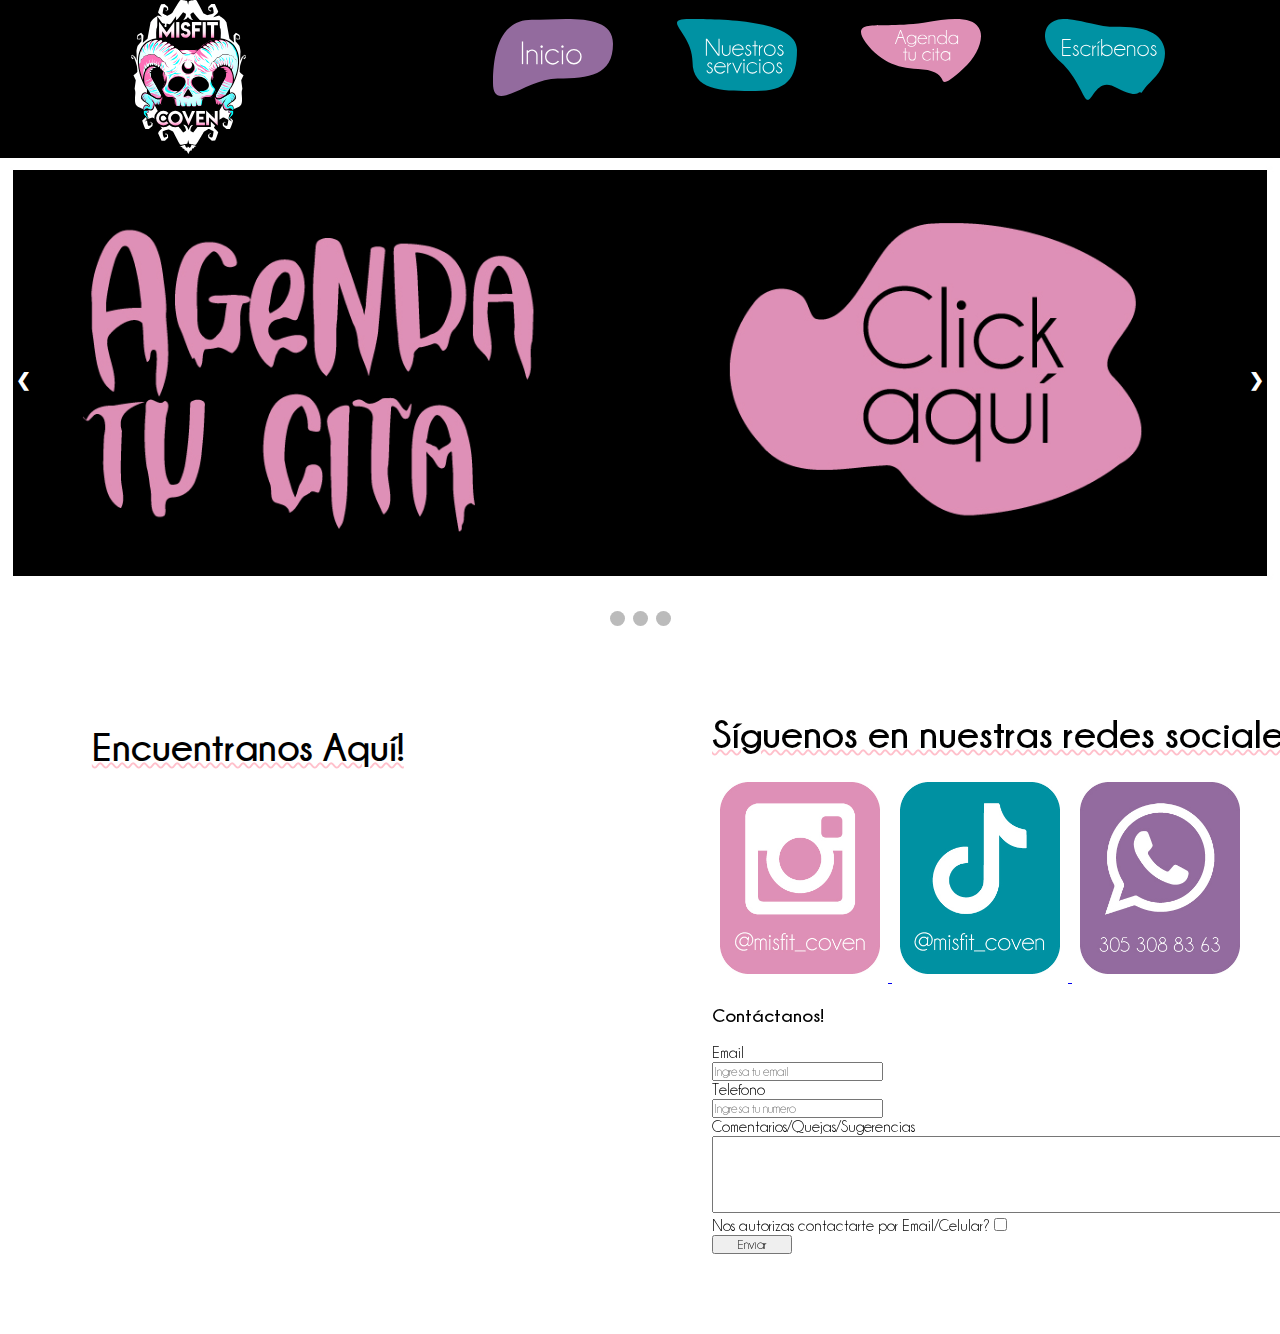
<file: index/index.html>
<!DOCTYPE html>
<html lang="en">
<head>
    <meta charset="UTF-8">
    <meta http-equiv="X-UA-Compatible" content="IE=edge">
    <meta name="viewport" content="width=device-width, initial-scale=1.0">
    <title>Misfit Coven</title>
    <link rel="stylesheet" href="../style/styles.css">
    <script src="../js/script.js"></script>
</head>
<body>
    <header class="header-home">
        <nav class="nav-banner">
            <a class="logo-misfit" href="https://www.instagram.com/misfit_coven/" target="blank">
                <img src="../style/resources/Logo Misfit.svg" alt="Misfit logo">
            </a>
            <ul class="banner-desktop">
                <li>
                    <a class="links-banner" href="./index.html">
                        <img src="../style/resources/BotonInicio.svg" alt="Inicio">
                    </a>
                </li>
                <li>
                    <a class="links-banner" href="servicios.html">
                        <img src="../style/resources/BotonNuestrosservicios.svg" alt="Servicios">
                    </a>
                </li>
                <li>
                    <a class="links-banner" href="construccion.html">
                        <img src="../style/resources/BotonAgendatucita.svg" alt="Agenda tu cita">
                    </a>
                </li>
                <li>
                    <a class="links-banner" href="construccion.html">
                        <img src="../style/resources/BotonEscribenos.svg" alt="Escribenos">
                    </a>
                </li>
            </ul>
            <ul class="banner-mobile">
                <li>
                    <a class="links-banner" href="./index.html">
                        <img src="../style/resources/BotonInicio.svg" alt="Inicio">
                    </a>
                </li>
                <li>
                    <a class="links-banner" href="servicios.html">
                        <img src="../style/resources/BotonNuestrosservicios.svg" alt="Servicios">
                    </a>
                </li>
                <li>
                    <a class="links-banner" href="construccion.html">
                        <img src="../style/resources/BotonAgendatucita.svg" alt="Agenda tu cita">
                    </a>
                </li>
                <li>
                    <a class="links-banner" href="construccion.html">
                        <img src="../style/resources/BotonEscribenos.svg" alt="Escribenos">
                    </a>
                </li> 
            </ul>
        </nav>
    </header>
    <!-- Slideshow contenedor -->
    <div class="slideshow-container">
        <!-- Full-width images with number and caption text -->
        <div class="mySlides fade">
            <a href="https://www.instagram.com/misfit_coven/">
                <img src="../style/resources/BannerCita.jpg" style="width:100%">
            </a>
        </div>
        <div class="mySlides fade">
            <a href="../index/servicios.html">
                <img src="../style/resources/BannerServicios.jpg" style="width:100%">
            </a>
        </div>
        <div class="mySlides fade">
            <a href="https://www.instagram.com/misfit_coven/">
                <img src="../style/resources/BannerCorozo.jpg" style="width:100%">
            </a>
        </div>
            <a class="prev" onclick="plusSlides(-1)">&#10094;</a>
            <a class="next" onclick="plusSlides(1)">&#10095;</a>
    </div>
            <br>
        <div style="text-align:center">
            <span class="dot" onclick="currentSlide(1)"></span>
            <span class="dot" onclick="currentSlide(2)"></span>
            <span class="dot" onclick="currentSlide(3)"></span>
        </div>
    <footer>
        <section class="footer-section">
            <article>
                <h1 class="texto-h1">Encuentranos Aquí!</h1> <br>
                <iframe src="https://www.google.com/maps/embed?pb=!1m18!1m12!1m3!1d3966.153320773475!2d-75.60778074917849!3d6.2435158280636!2m3!1f0!2f0!3f0!3m2!1i1024!2i768!4f13.1!3m3!1m2!1s0x8e44299b90935035%3A0x1434530c6001c03!2sCra.%2083%20%2334b-97%2C%20Medell%C3%ADn%2C%20Antioquia!5e0!3m2!1sen!2sco!4v1632880961986!5m2!1sen!2sco" style="border:0;" allowfullscreen="" loading="lazy" class="mapa"></iframe>
            </article>
            <article class="footer-info">
                <h2 class="texto-h2">Síguenos en nuestras redes sociales!</h2> <br>
                <a href="https://www.instagram.com/misfit_coven/">
                    <img src="../style/resources/logo instagram misfit.jpg" alt="Instagram" class="redes">
                </a>
                <a href="https://www.tiktok.com/@misfit_coven?">
                    <img src="../style/resources/logo tiktok misfit.jpg" alt="TikTok" class="redes">
                </a>
                <a href="wa.me/573053088363">
                    <img src="../style/resources/logo wp misfit.jpg" alt="TikTok" class="redes">
                </a> <br> <br>
                <div class="caja-contactanos">
                    <h3 class="contactanos">Contáctanos!</h3> <br>
                    <label for="email">Email </label> <br>
                        <input type="email" id="email" name="email" placeholder="Ingresa tu email"> <br>
                    <label for="tel">Telefono </label> <br>
                        <input type="number" name="tel" id="tel" placeholder="Ingresa tu numero"> <br>
                    <label for="CQS">Comentarios/Quejas/Sugerencias</label> <br>
                        <textarea name="story" id="story" cols="100" rows="5"></textarea> <br>
                    <label for="autorizacion">Nos autorizas contactarte por Email/Celular? </label>
                        <input type="checkbox" id="autorizacion" name="autorizacion"> <br>
                    <button class="boton">Enviar</button>
                </div>
            </article>
        </section>
    </footer>
</body>
</html>
</file>
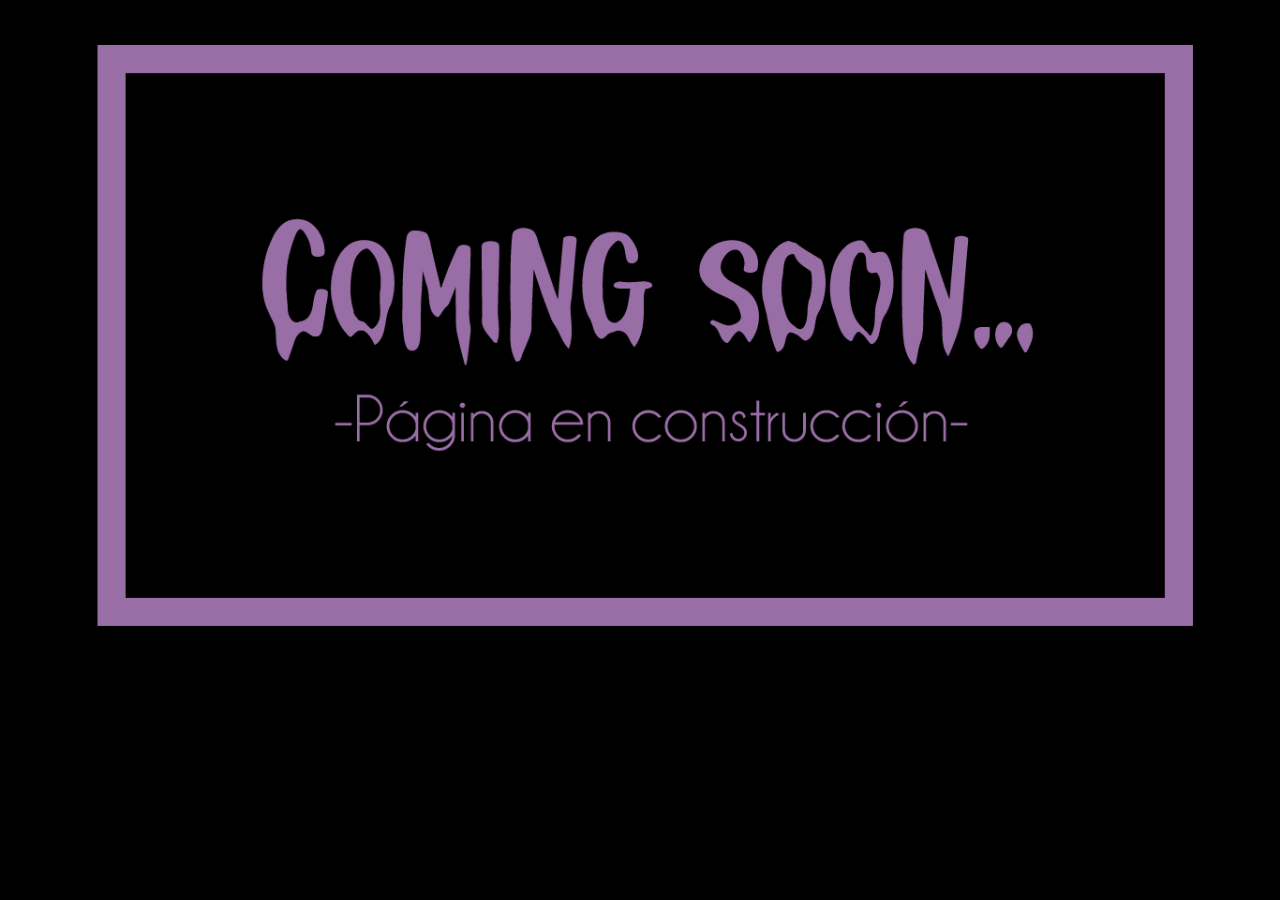
<file: index/construccion.html>
<!DOCTYPE html>
<html lang="en">
<head>
    <meta charset="UTF-8">
    <meta http-equiv="X-UA-Compatible" content="IE=edge">
    <meta name="viewport" content="width=device-width, initial-scale=1.0">
    <title>Pagina en construccion</title>
    <link rel="stylesheet" href="../style/construccion.css">
    <style>
        @media only screen and (max-width: 820px) {
            body {
                background-repeat: repeat;
            } 
        }
    </style>
</head>
<body>  
</body>
</html>
</file>
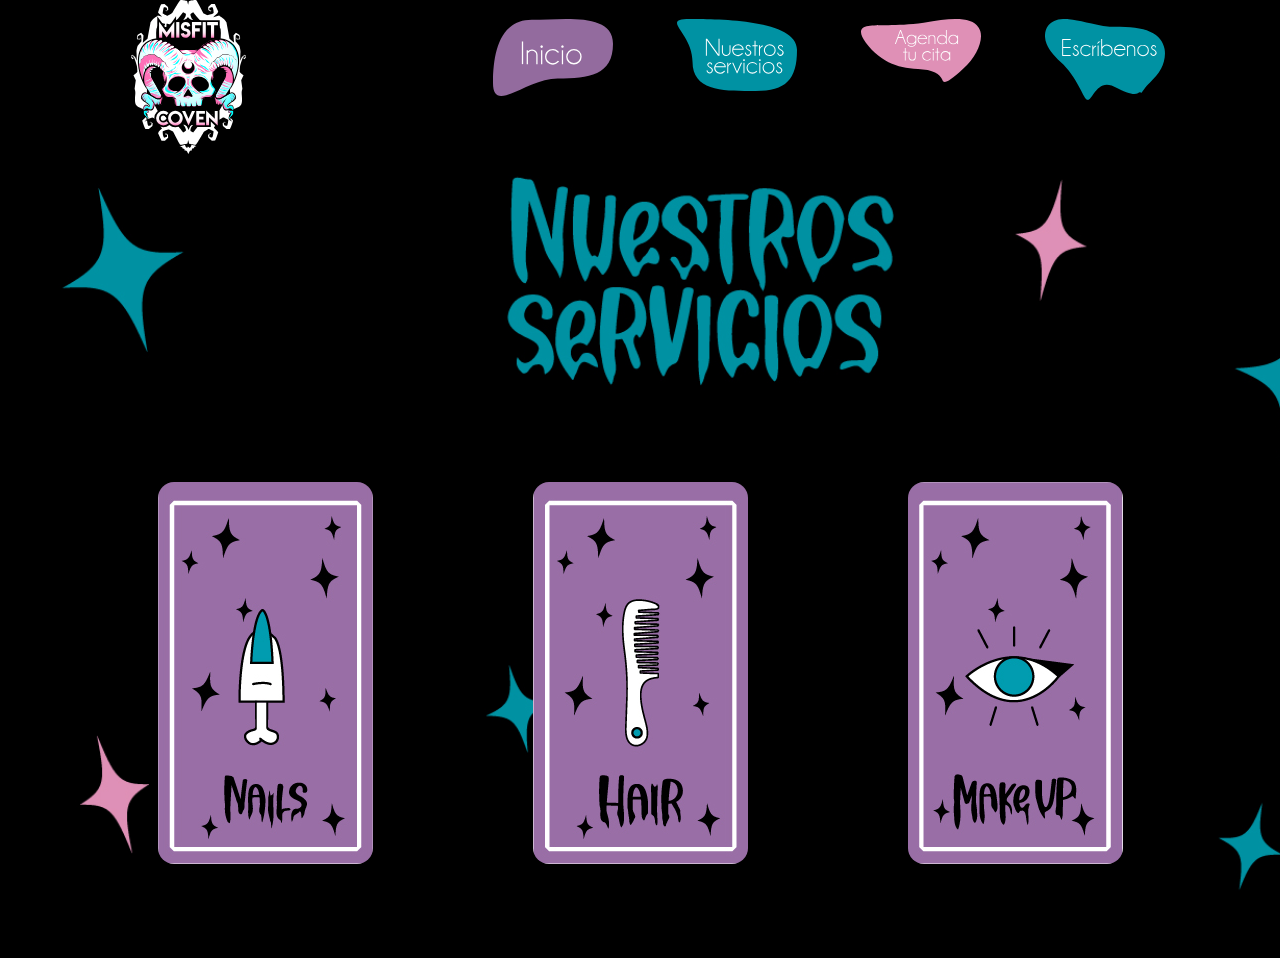
<file: index/servicios.html>
<!DOCTYPE html>
<html lang="en">
<head>
    <meta charset="UTF-8">
    <meta http-equiv="X-UA-Compatible" content="IE=edge">
    <meta name="viewport" content="width=device-width, initial-scale=1.0">
    <title>Servicios Misfit</title>
    <link rel="stylesheet" href="../style/Servicios.css">
</head>
<body>
    <header class="header-home">
        <nav class="nav-banner">
            <a class="logo-misfit" href="https://www.instagram.com/misfit_coven/" target="blank">
                <img src="../style/resources/Logo Misfit.svg" alt="Misfit logo">
            </a>
            <ul class="banner-desktop">
                <li>
                    <a class="links-banner" href="./index.html">
                        <img src="../style/resources/BotonInicio.svg" alt="Inicio">
                    </a>
                </li>
                <li>
                    <a class="links-banner" href="servicios.html">
                        <img src="../style/resources/BotonNuestrosservicios.svg" alt="Servicios">
                    </a>
                </li>
                <li>
                    <a class="links-banner" href="./construccion.html">
                        <img src="../style/resources/BotonAgendatucita.svg" alt="Agenda tu cita">
                    </a>
                </li>
                <li>
                    <a class="links-banner" href="./construccion.html">
                        <img src="../style/resources/BotonEscribenos.svg" alt="Escribenos">
                    </a>
                </li>
            </ul>
            <ul class="banner-mobile">
                <li>
                    <a class="links-banner" href="./index.html">
                        <img src="../style/resources/BotonInicio.svg" alt="Inicio">
                    </a>
                </li>
                <li>
                    <a class="links-banner" href="servicios.html">
                        <img src="../style/resources/BotonNuestrosservicios.svg" alt="Servicios">
                    </a>
                </li>
                <li>
                    <a class="links-banner" href="construccion.html">
                        <img src="../style/resources/BotonAgendatucita.svg" alt="Agenda tu cita">
                    </a>
                </li>
                <li>
                    <a class="links-banner" href="construccion.html">
                        <img src="../style/resources/BotonEscribenos.svg" alt="Escribenos">
                    </a>
                </li> 
            </ul>
        </nav>
    </header>
            <div class="fondo-servicios">
                <ul class="contenedor-servicios">
                    <li>
                        <a href="./construccion.html">
                            <img src="../style/resources/Servicios/botonnails.jpg" alt="nails" class="servicios-misfit">
                        </a>
                    </li>
                    <li>
                        <a href="./construccion.html">
                            <img src="../style/resources/Servicios/botonhair.jpg" alt="nails" class="servicios-misfit">
                        </a>
                    </li>
                    <li>
                        <a href="./construccion.html">
                            <img src="../style/resources/Servicios/botonmakeup.jpg" alt="nails" class="servicios-misfit">
                        </a>
                    </li>
                </ul>
            </div>
</body>
</html>
</file>
<file: style/styles.css>
* {
  margin: 0;
  padding: 0;
  font-family: ChampagneLimousines;
}

@font-face {
  font-family: ChampagneLimousines;
  src: url("ChampagneLimousines.ttf");
}
@font-face {
  font-family: ChampagneLimousines;
  font-weight: bold;
  src: url("ChampagneLimousinesBold.ttf");
}

header,
nav {
  display: block;
  width: 100%;
}

ul {
  list-style: none;
}

.header-home {
  display: flex;
  flex-direction: column;
  align-items: center;
  justify-content: center;
  background-color: #000000;
}

.nav-banner {
  background-color: #000000;
  display: flex;
  justify-content: space-around;
  align-items: center;
  overflow: hidden;
  border-bottom: 1px solic rgba(255, 255, 255, 0.3);
  padding: 0 1.5rem;
  position: fixed;
  top: 0;
  left: 0;
  z-index: 999;
}

.logo-misfit {
  width: 115px;
}

.banner-desktop,
.banner-mobile {
  display: flex;
  align-items: center;
  justify-content: center;
}

.banner-mobile {
  display: none;
}

.links-banner {
  padding: 0 2rem;
  line-height: 70px;
  min-height: 50px;
  min-width: 50px;
  height: 120px;
  width: 120px;
  display: block;
}

.links-banner:hover:not(.cta-btn) {
  box-shadow: 0 -5px 0 0 white inset;
}

.links-banner:hover {
  transform: scale(0.95);
}

.redes {
  height: 12rem;
  width: 10rem;
  margin: 0.5rem;
}

.footer-info {
  float: right;
  padding: 5rem;
  margin-right: 12rem;
}

.footer-section {
  display: flex;
  justify-content: space-between;
  align-items: center;
}

.texto-h1 {
  text-decoration: wavy 2px underline pink;
  margin-left: 12%;
  padding: 1rem;
  margin-top: 2rem;
  font-size: 2.5rem;
}

.texto-h2 {
  text-decoration: wavy 2px underline pink;
  font-size: 2.5rem;
}

.mapa {
  padding: 1rem;
  margin-left: 12%;
  width: 600px;
  height: 450px;
}

.boton {
  width: 5rem;
}

@media only screen and (max-width: 820px) {
  .logo-misfit {
    text-align: center;
    margin: auto;
    padding: 1rem 0;
    width: 100%;
  }

  .logo-misfit img {
    position: relative;
    top: 5px;
    width: 100px;
    height: 100px;
  }

  .banner-desktop {
    display: none;
  }

  .banner-mobile {
    display: flex;
    position: fixed;
    bottom: 0;
    left: 0;
    background-color: #000000;
    width: 100%;
    box-shadow: 0 -5px 20 0 rgba(0, 0, 0, 0.1);
    overflow: hidden;
  }

  .links-banner {
    font-size: 14px;
    margin-top: 1rem;
  }

  .mapa {
    height: 351px;
    width: 341px;
  }

  .texto-h1 {
    font-size: 1.5rem;
    margin-top: -2rem;
  }

  .redes {
    height: 5rem;
    width: 4rem;
  }

  .texto-h2 {
    font-size: 1.5rem;
  }

  .footer-info {
    margin-right: 5rem;
    margin-top: -3rem;
  }

  textarea {
    height: 5rem;
    width: 17.8rem;
  }

  .footer-section {
    margin-bottom: 5rem;
  }
}

/* ------------------------------------------------------------- */
/* Slideshow container */
.slideshow-container {
  max-width: 100%;
  position: relative;
  margin-top: 9.8rem;
}

/* Hide the images by default */
.mySlides {
  display: none;
}

/* Next & previous buttons */
.prev,
.next {
  cursor: pointer;
  position: absolute;
  top: 50%;
  width: auto;
  margin-top: -22px;
  padding: 16px;
  color: white;
  font-weight: bold;
  font-size: 18px;
  transition: 0.6s ease;
  border-radius: 0 3px 3px 0;
  user-select: none;
}

/* Position the "next button" to the right */
.next {
  right: 0;
  border-radius: 3px 0 0 3px;
}

/* On hover, add a black background color with a little bit see-through */
.prev:hover,
.next:hover {
  background-color: rgba(0, 0, 0, 0.8);
}

/* The dots/bullets/indicators */
.dot {
  cursor: pointer;
  height: 15px;
  width: 15px;
  margin: 0 2px;
  background-color: #bbb;
  border-radius: 50%;
  display: inline-block;
  transition: background-color 0.6s ease;
}

.active,
.dot:hover {
  background-color: #717171;
}

/* Fading animation */
.fade {
  -webkit-animation-name: fade;
  -webkit-animation-duration: 1.5s;
  animation-name: fade;
  animation-duration: 1.5s;
}

@-webkit-keyframes fade {
  from {
    opacity: 0.4;
  }
  to {
    opacity: 1;
  }
}

@keyframes fade {
  from {
    opacity: 0.4;
  }
  to {
    opacity: 1;
  }
}
</file>
<file: style/construccion.css>
body {
  background: black;
  background-image: url(./paginaeenconstruccion.jpg);
  background-size: cover;
  background-repeat: no-repeat;
  background-position: 25% 5%;
}
</file>
<file: style/Servicios.css>
* {
  margin: 0;
  padding: 0;
  font-family: ChampagneLimousines;
}

@font-face {
  font-family: ChampagneLimousines;
  src: url("ChampagneLimousines.ttf");
}
@font-face {
  font-family: ChampagneLimousines;
  font-weight: bold;
  src: url("ChampagneLimousinesBold.ttf");
}

header,
nav {
  display: block;
  width: 100%;
}

ul {
  list-style: none;
}

.header-home {
  display: flex;
  flex-direction: column;
  align-items: center;
  justify-content: center;
  background-color: #000000;
}

.nav-banner {
  background-color: #000000;
  display: flex;
  justify-content: space-around;
  align-items: center;
  overflow: hidden;
  border-bottom: 1px solic rgba(255, 255, 255, 0.3);
  padding: 0 1.5rem;
  position: fixed;
  top: 0;
  left: 0;
}

.logo-misfit {
  width: 115px;
}

.banner-desktop,
.banner-mobile {
  display: flex;
  align-items: center;
  justify-content: center;
}

.banner-desktop {
  display: none;
}

.links-banner {
  padding: 0 2rem;
  line-height: 70px;
  min-height: 50px;
  min-width: 50px;
  height: 120px;
  width: 120px;
  display: block;
}

.links-banner:hover:not(.cta-btn) {
  box-shadow: 0 -5px 0 0 white inset;
}

.links-banner:hover {
  transform: scale(0.95);
}

.fondo-servicios {
  background-image: url(./resources/Servicios/paginanuestrosservicios.jpg);
  margin-top: 9.9rem;
  background-size: cover;
  height: 50rem;
}

.contenedor-servicios {
  display: flex;
  flex-direction: row;
  justify-content: center;
  align-items: center;
}

.servicios-misfit {
  z-index: 1;
  padding: 5rem;
  margin-top: 65%;
  border-radius: 6rem;
}

@media only screen and (max-width: 820px) {
  .logo-misfit {
    text-align: center;
    margin: auto;
    padding: 1rem 0;
    width: 100%;
  }

  .logo-misfit img {
    position: relative;
    top: 5px;
    width: 100px;
    height: 100px;
  }

  .banner-desktop {
    display: none;
  }

  .banner-mobile {
    display: flex;
    position: fixed;
    bottom: 0;
    left: 0;
    background-color: #000000;
    width: 100%;
    box-shadow: 0 -5px 20 0 rgba(0, 0, 0, 0.1);
    overflow: hidden;
  }

  .links-banner {
    font-size: 14px;
    margin-top: 1rem;
  }

  .fondo-servicios {
    background-image: url(./resources/Servicios/paginanuestrosservicios.jpg);
    margin-top: 8.5rem;
    background-size: cover;
    height: 37rem;
  }

  .servicios-misfit {
    z-index: 1;
    padding: 1rem;
    margin-top: 88%;
    border-radius: 2rem;
    height: 20rem;
  }
}
</file>
